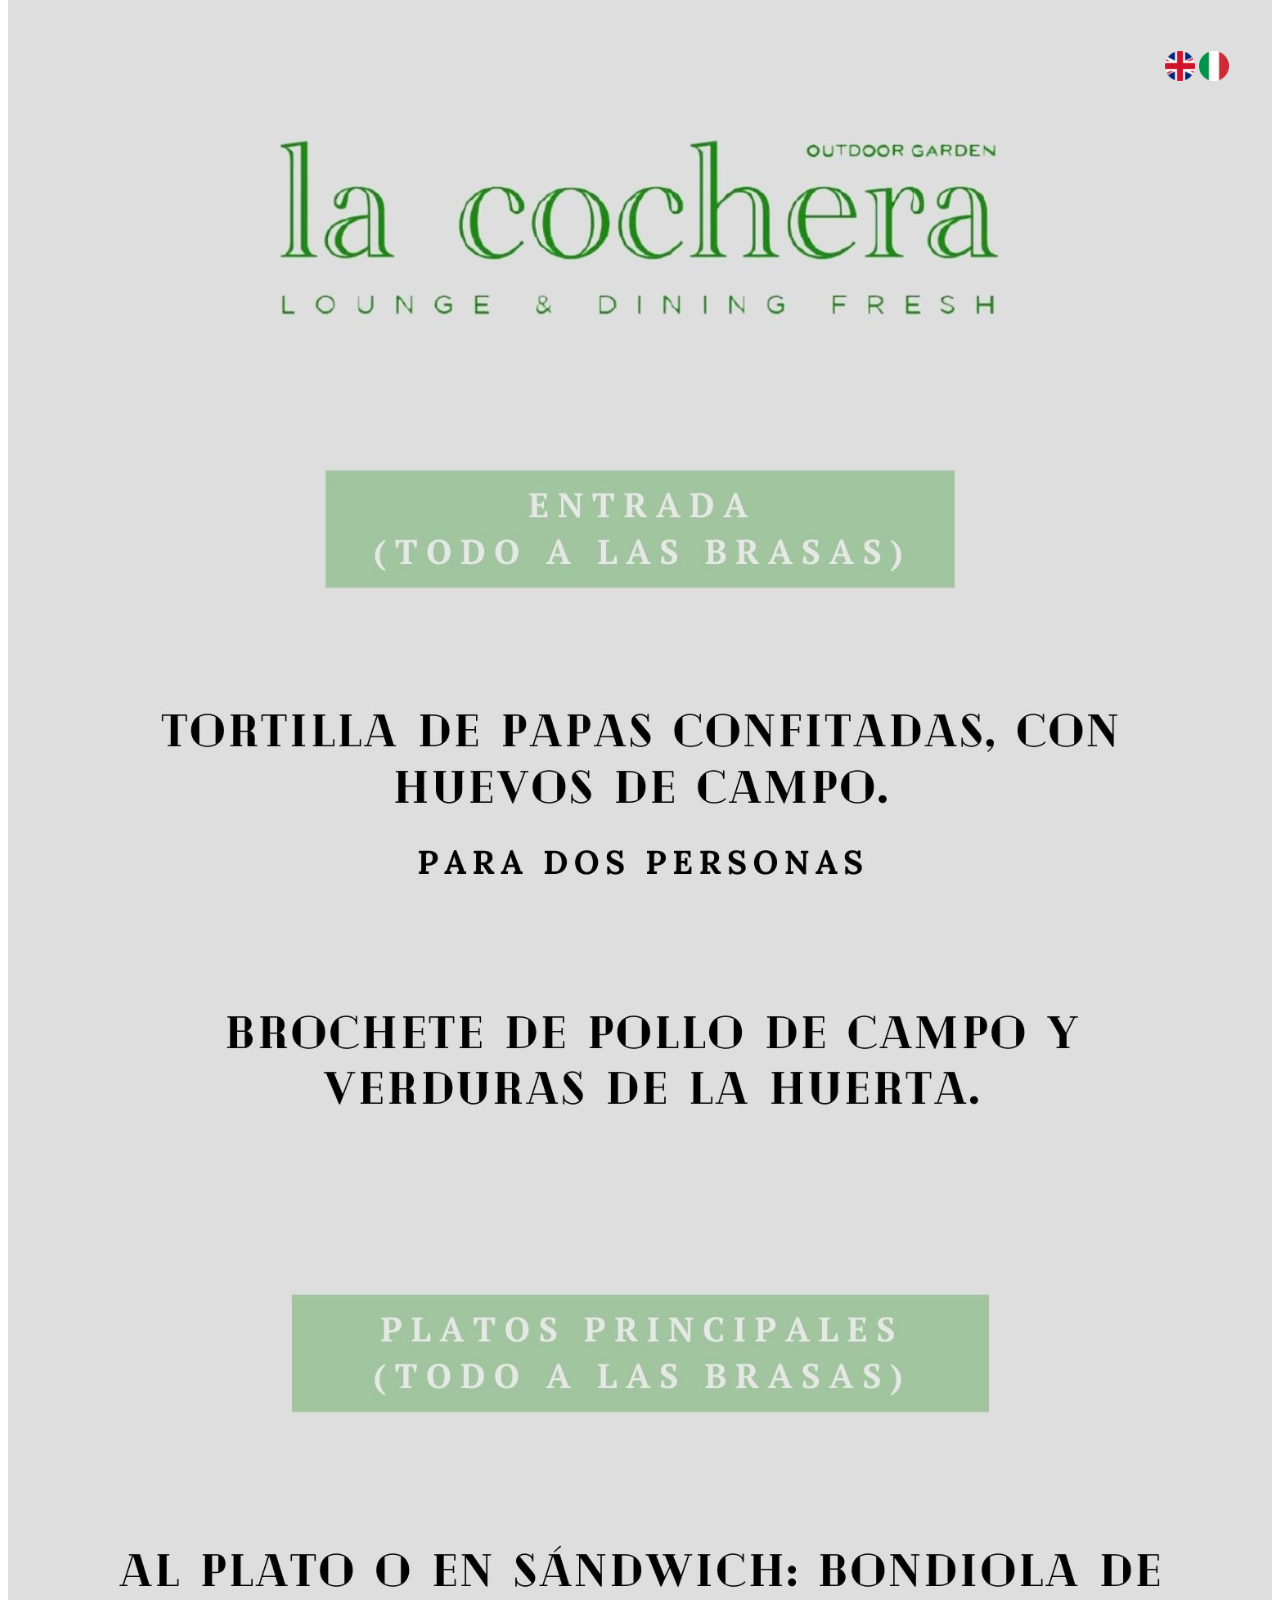
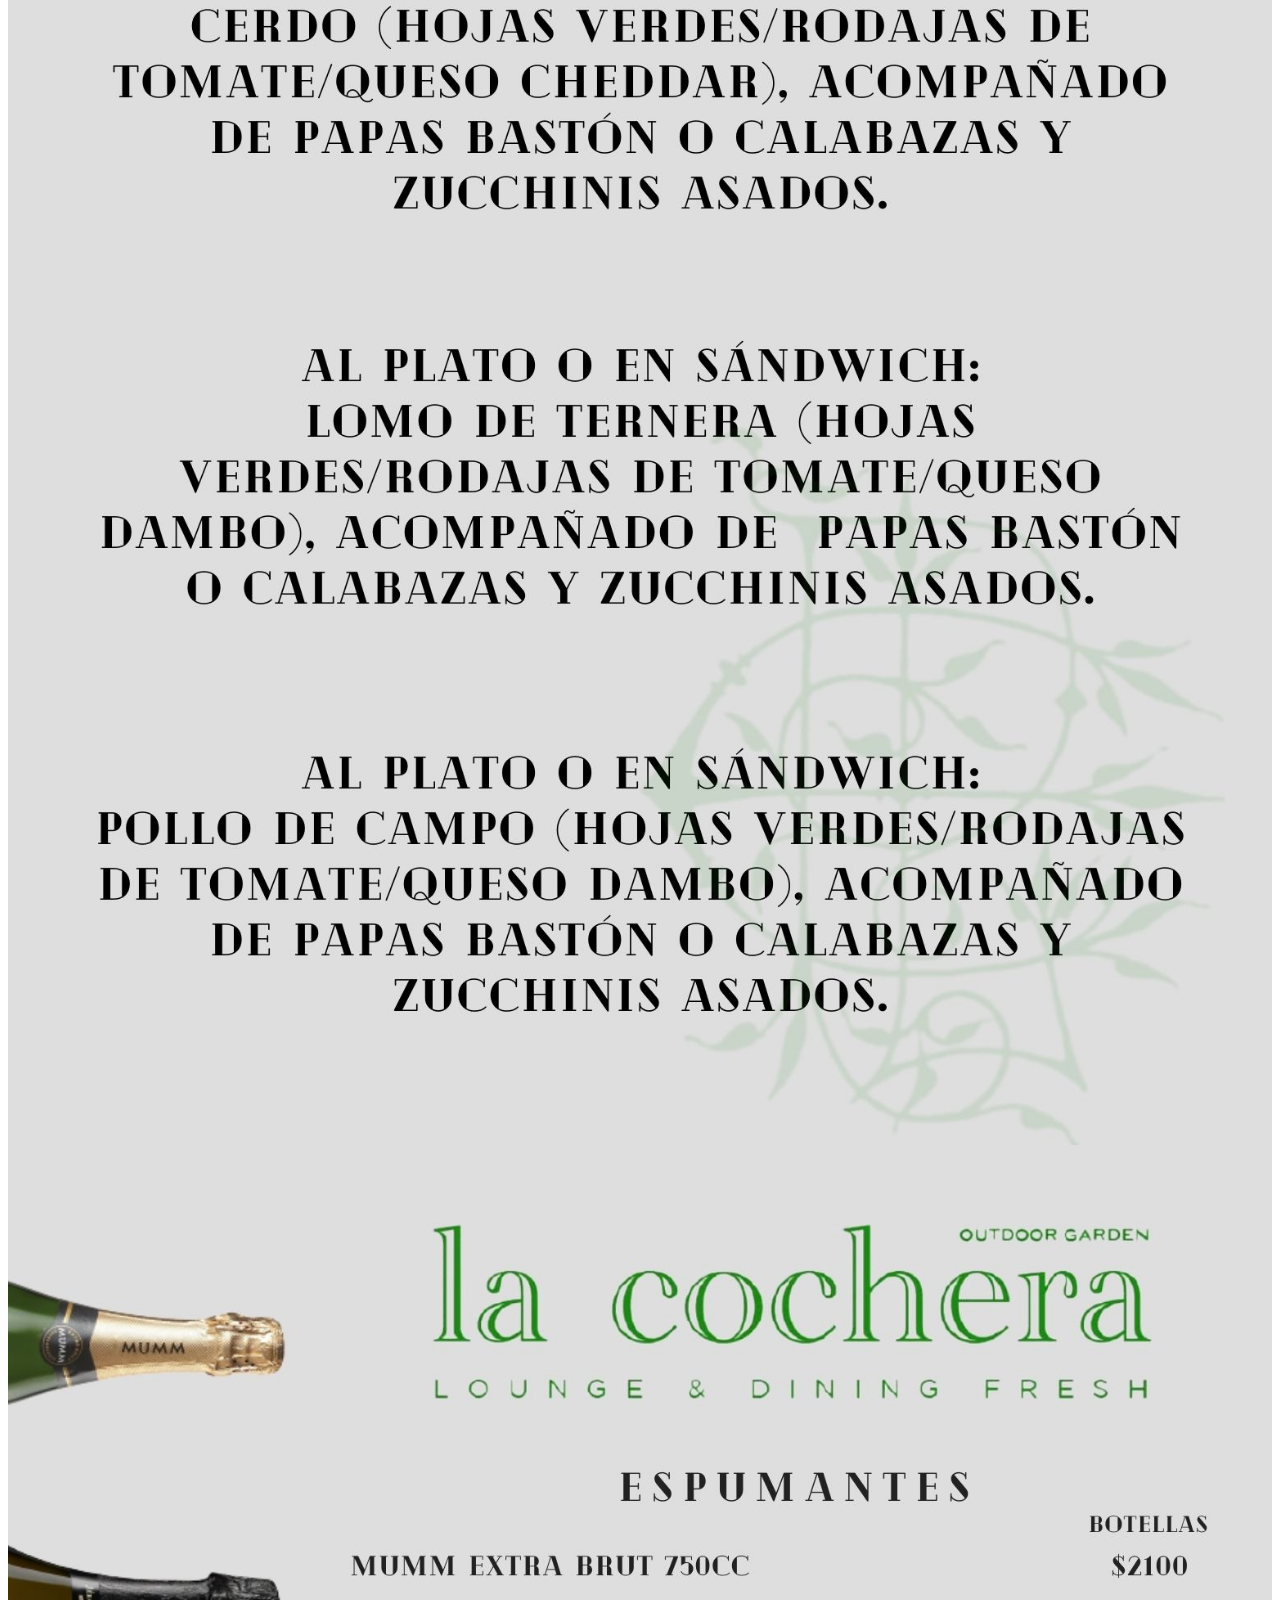
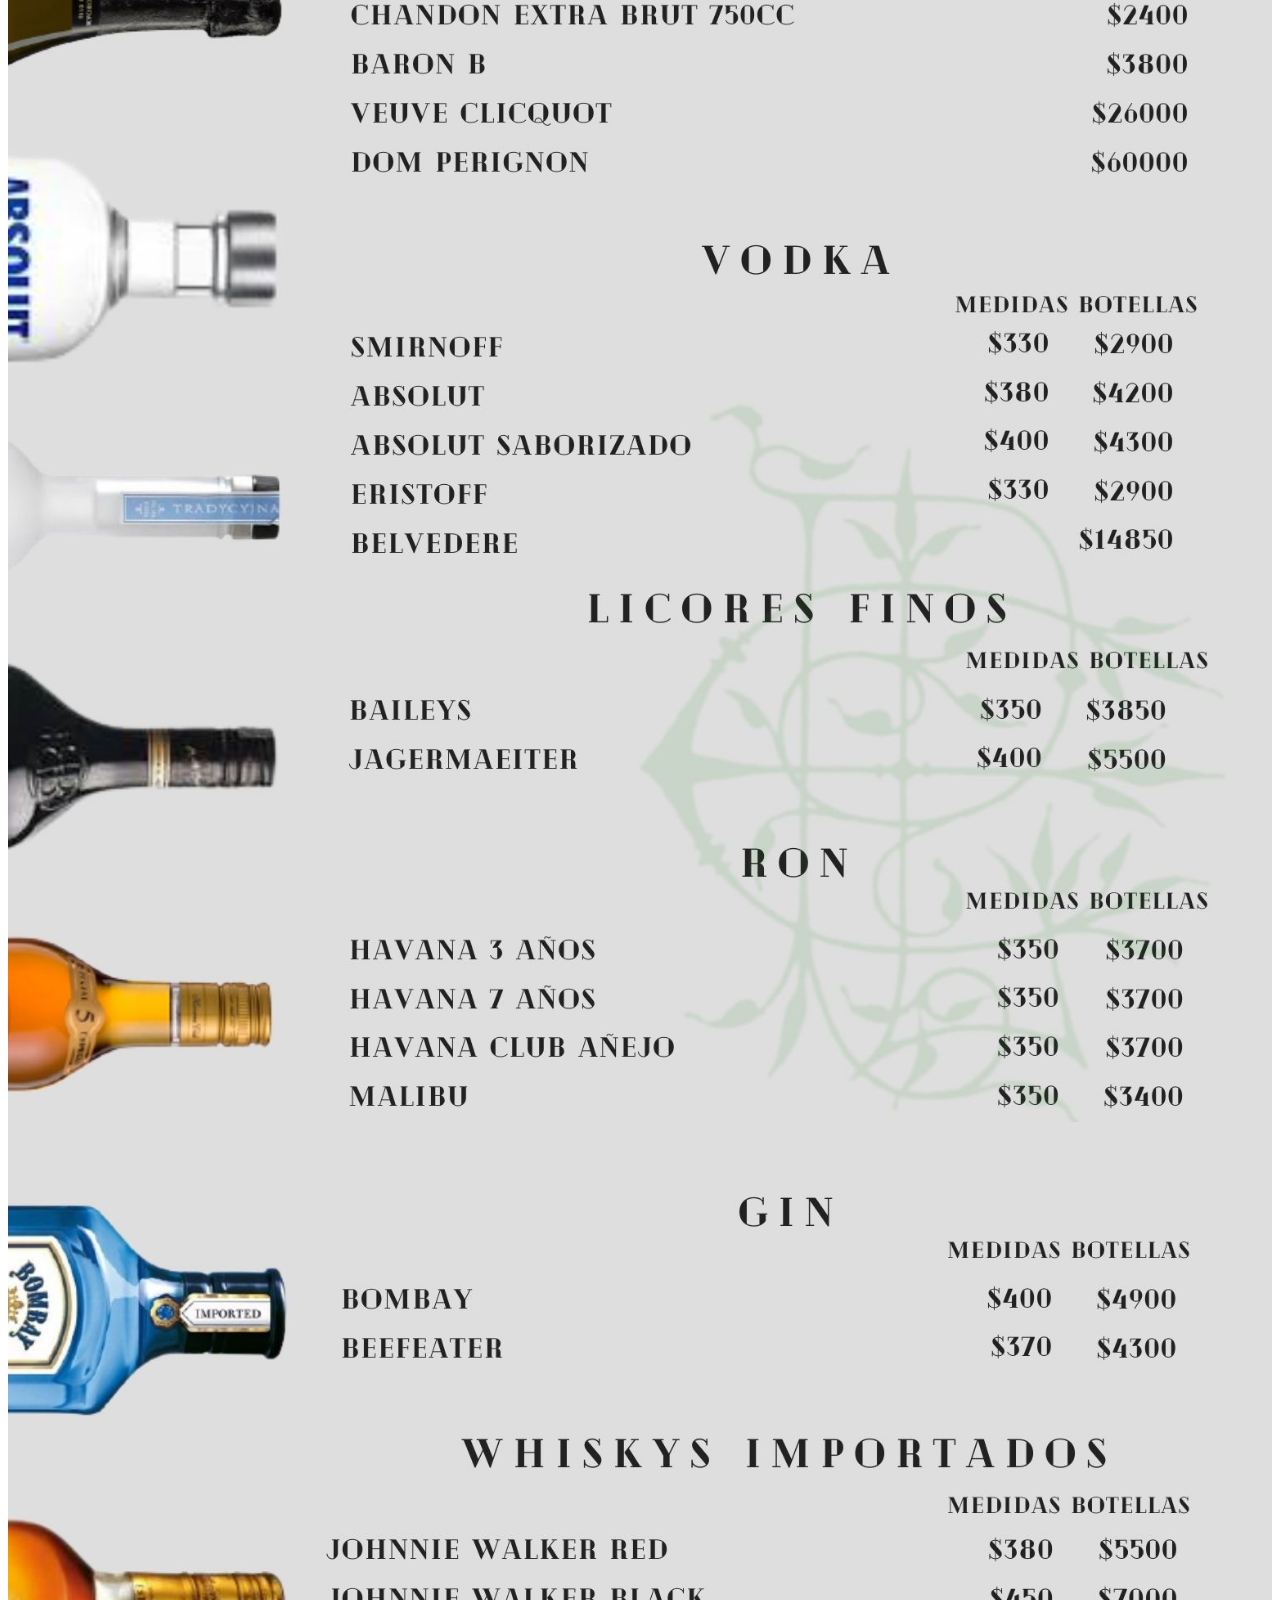
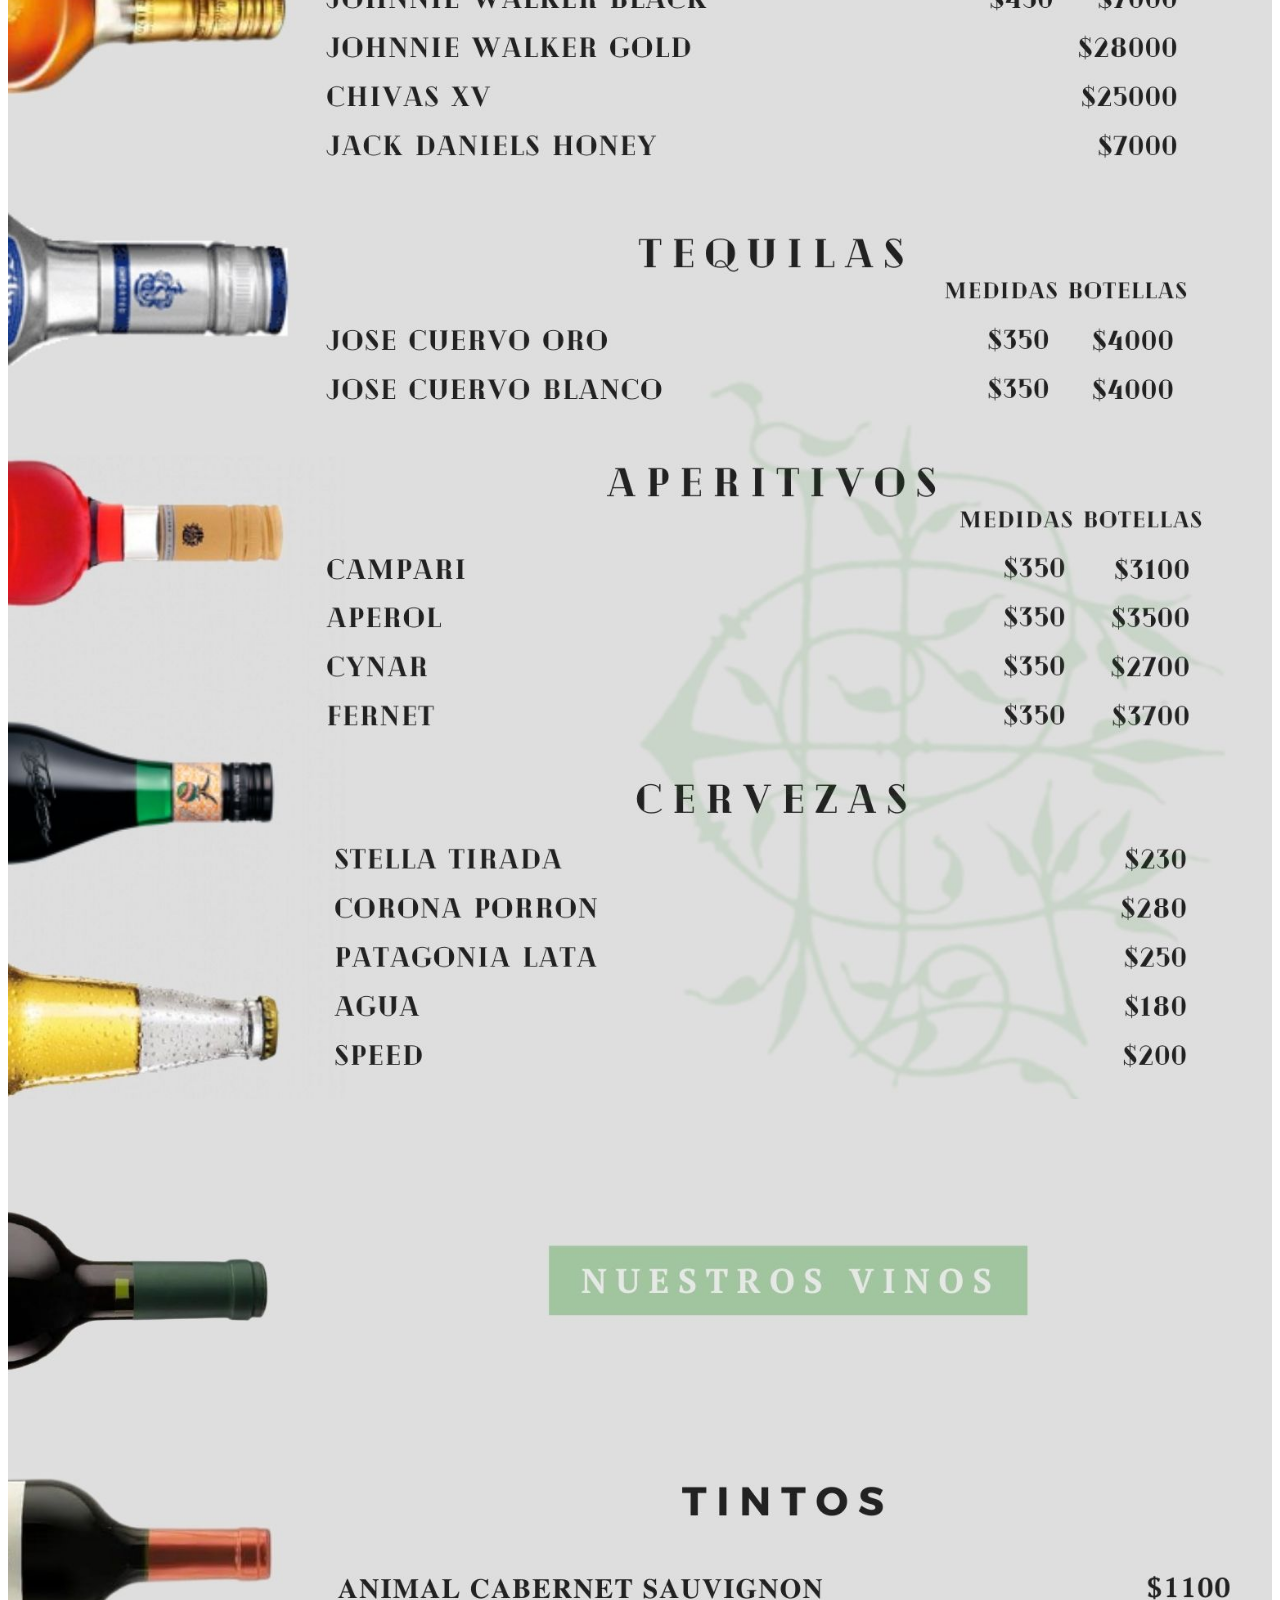
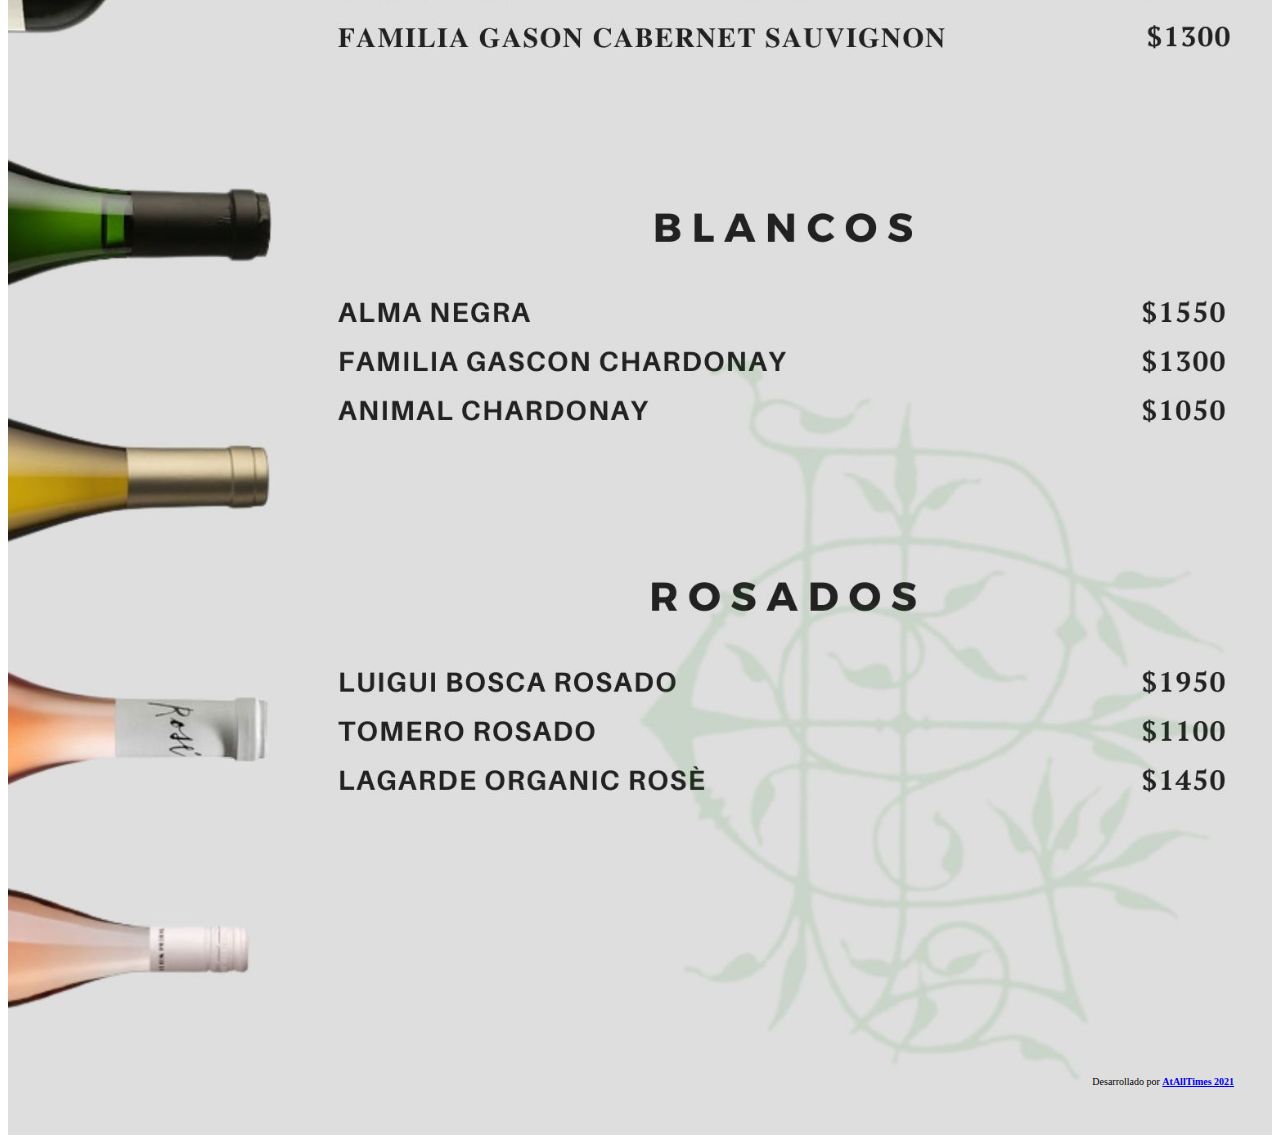
<file: index.html>
<!DOCTYPE html>
<html lang="en">
    <head>
        <script type="text/javascript">
            var host = "lacocheralounge.com.ar";
            if((host == window.location.host) && (window.location.protocol != "https:"))
                window.location.protocol = "https"
        </script>
        <meta charset="utf-8" />
        <link rel="canonical" href="https://lacocheralounge.com.ar" />
        <meta name="viewport" content="width=device-width, initial-scale=1, shrink-to-fit=no" />
        <meta name="description" content="" />
        <meta name="author" content="" />
        <title>Tu Cochera Lounge</title>
        <link href="css/styles.css" rel="stylesheet" />
    </head>
    <body>  
        <nav class="fixed-top" id="mainNav">
            <div class="container">
                <input onclick="location.href = 'en.html';" type="image" class="flag" src="assets/flags/united-kingdom-flag-round-icon-128.png" />
                <input onclick="location.href = 'it.html';" type="image" class="flag" src="assets/flags/italy-flag-round-icon-128.png" />
            </div>
        </nav>

        <img class="image-11" src="assets/es/RESTO-1.jpg" alt="carta La Cochera Lounge"> 
        <img class="image-31" src="assets/es/RESTO-2.jpg" alt="carta La Cochera Lounge"> 
        <img class="image-5" src="assets/es/RESTO-3.jpg" alt="carta La Cochera Lounge"> 
        <img class="image-5" src="assets/es/RESTO-4.jpg" alt="carta La Cochera Lounge"> 
        <img class="image-5" src="assets/es/RESTO-5.jpg" alt="carta La Cochera Lounge"> 

      <!--  <img style="width: 100%; height: auto; margin-top: -5%;" src="CARTA-COCHERA-6.jpg" alt="carta la cochera"> 
      -->
        <footer class="powerby" >Desarrollado por <a href="https://atalltimes.com.ar" target="_blank"><b>AtAllTimes 2021</b></a></footer>
    </body>
</html>
</file>
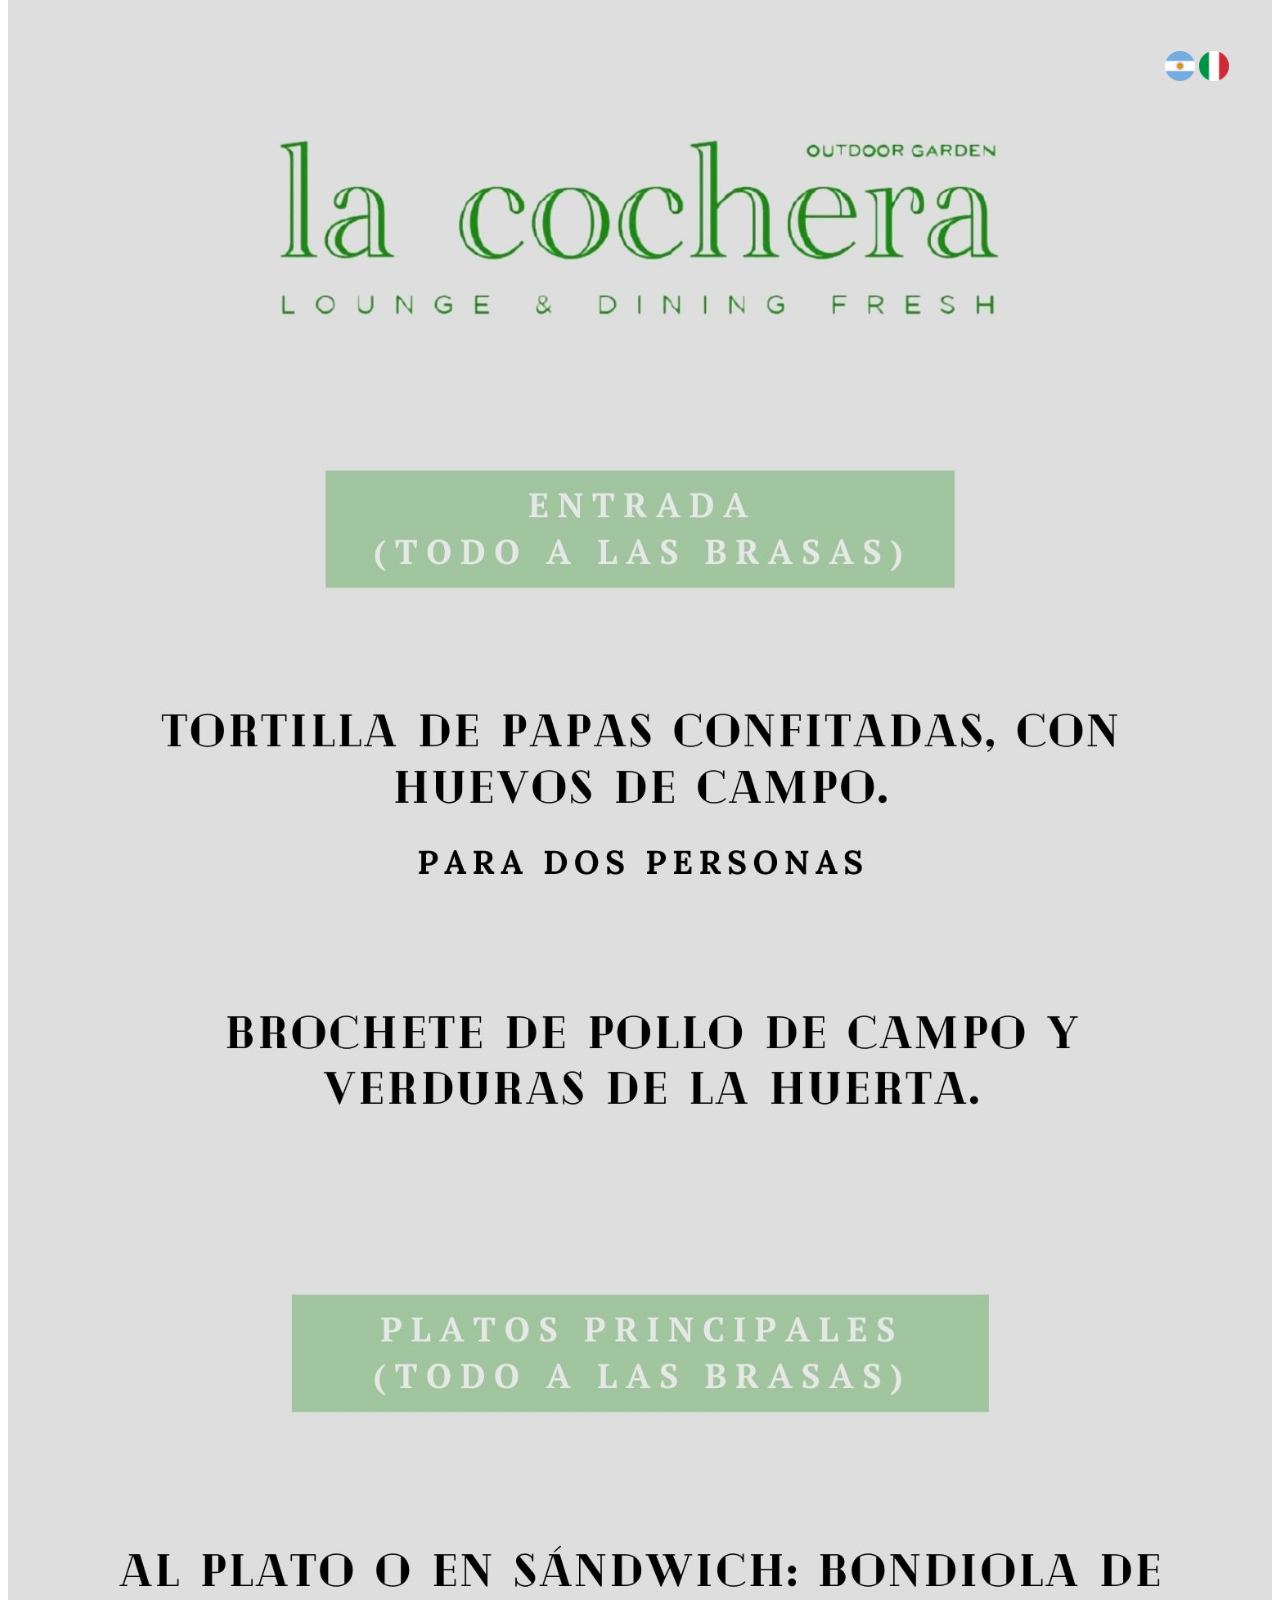
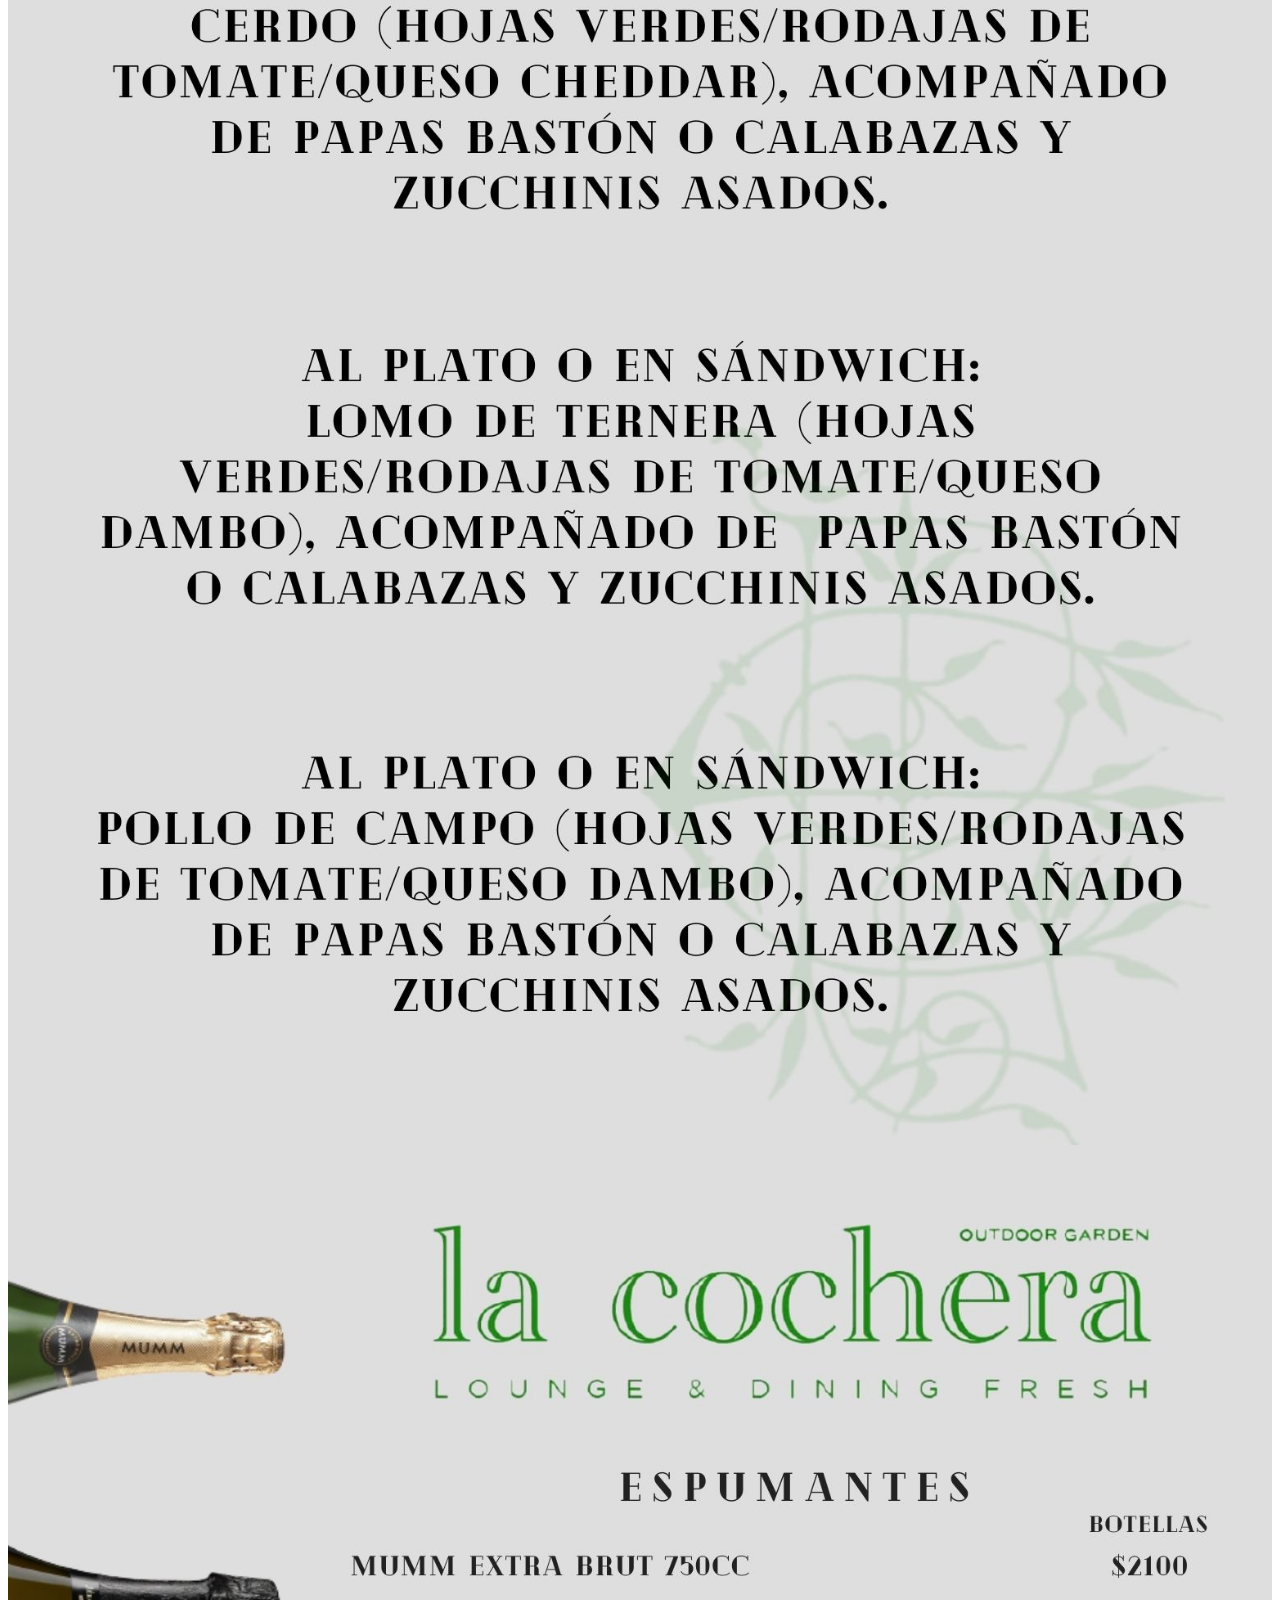
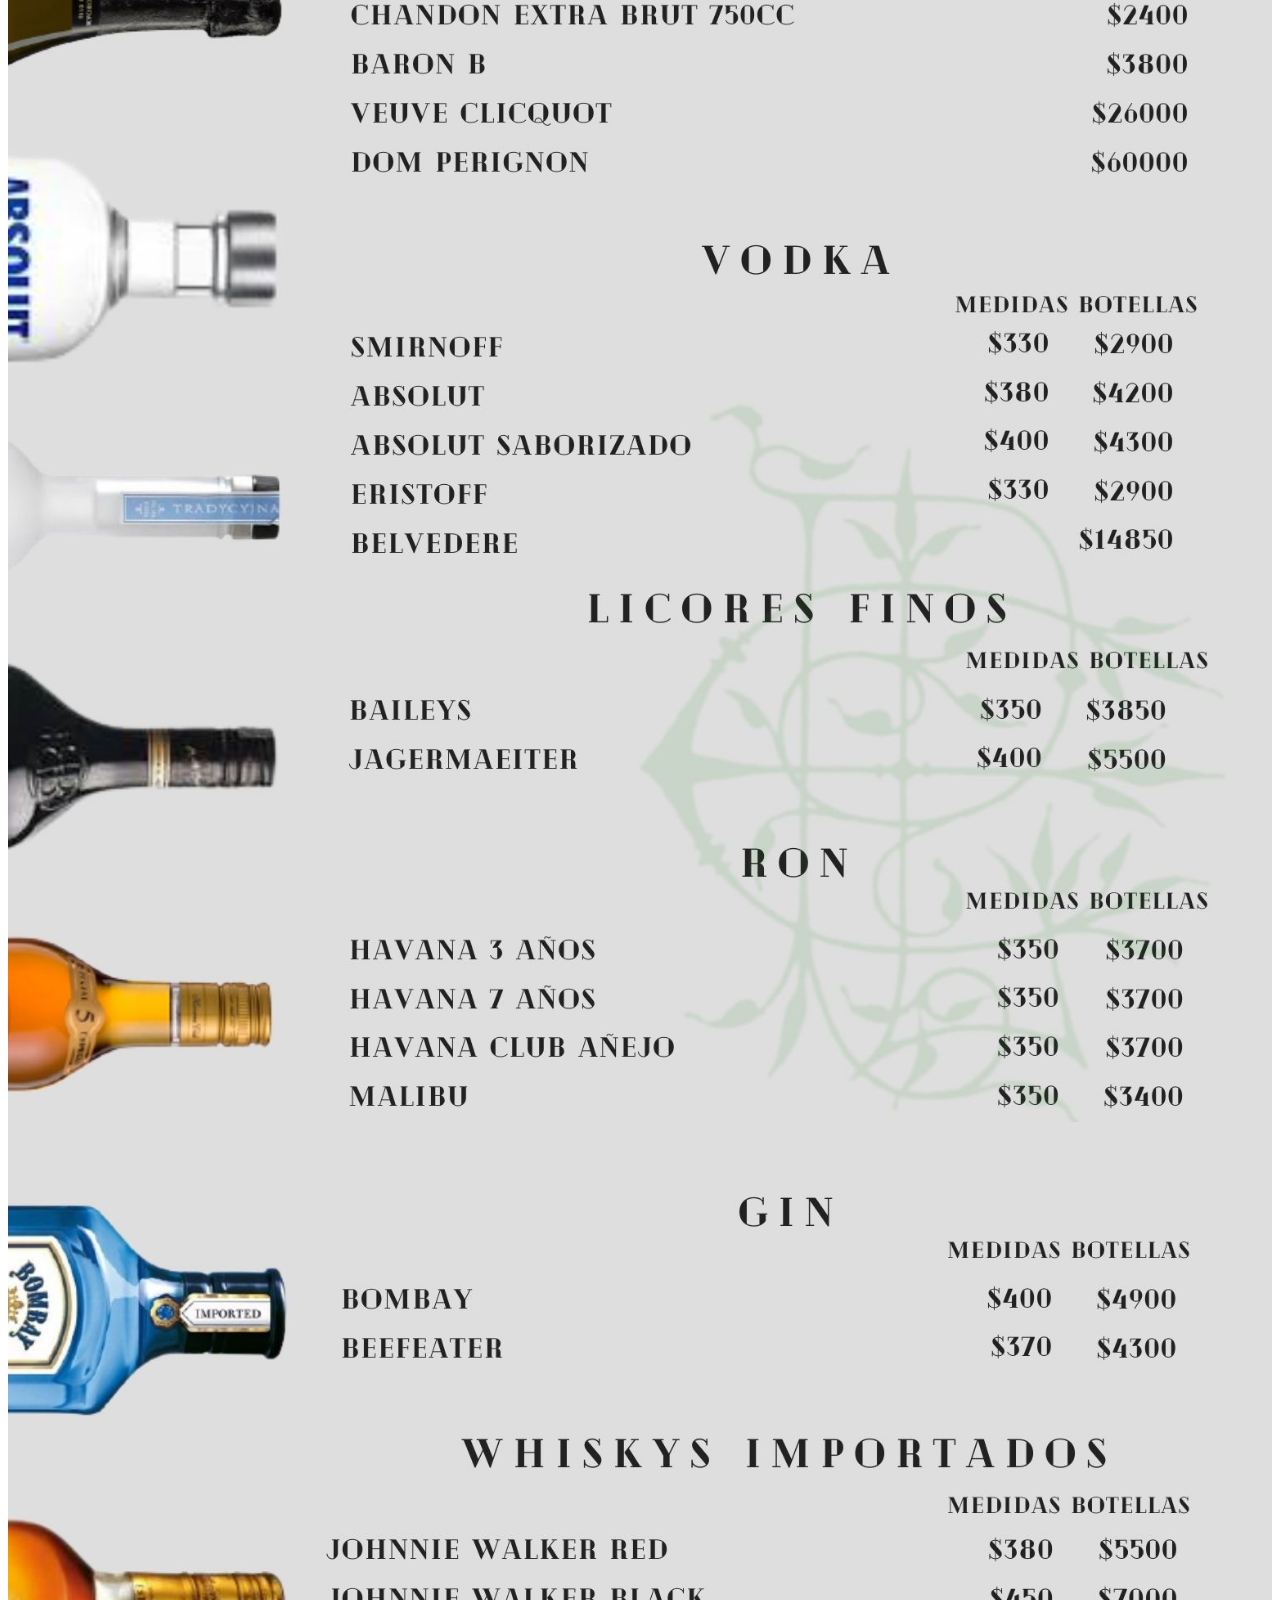
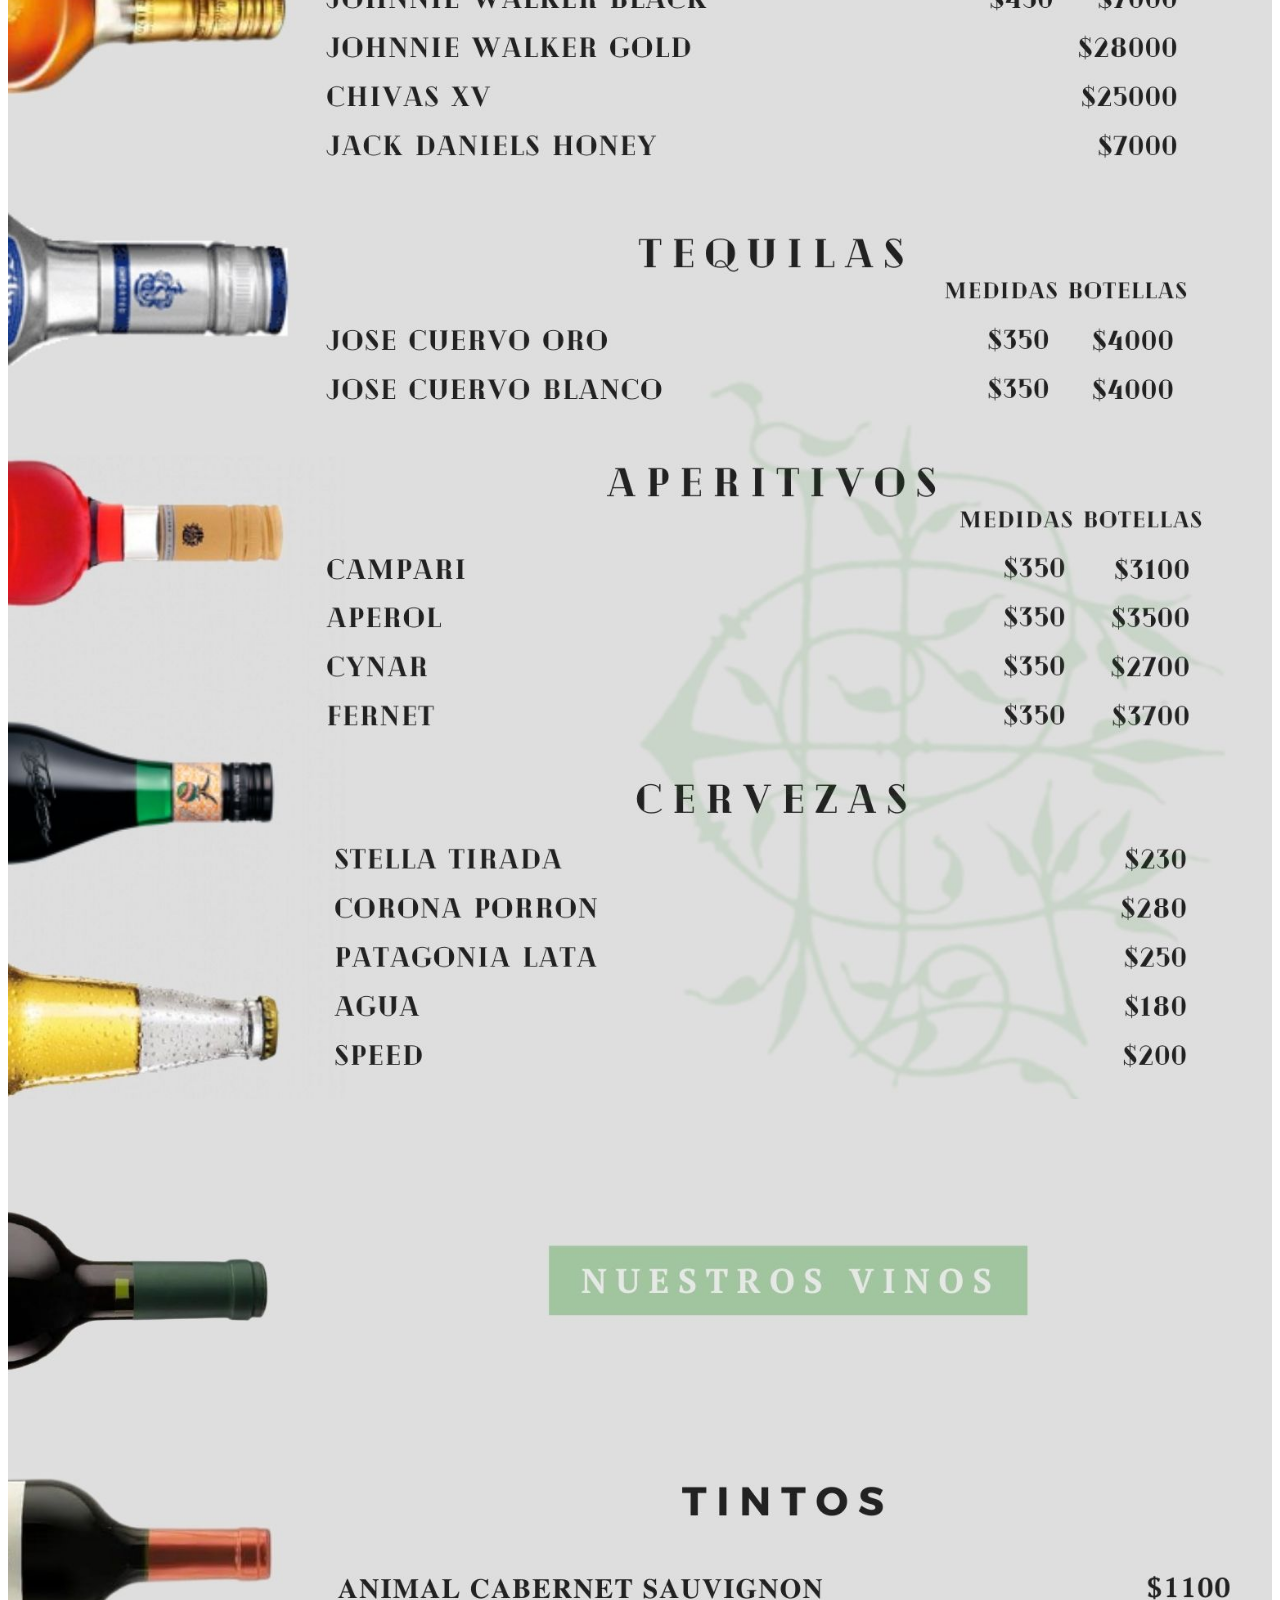
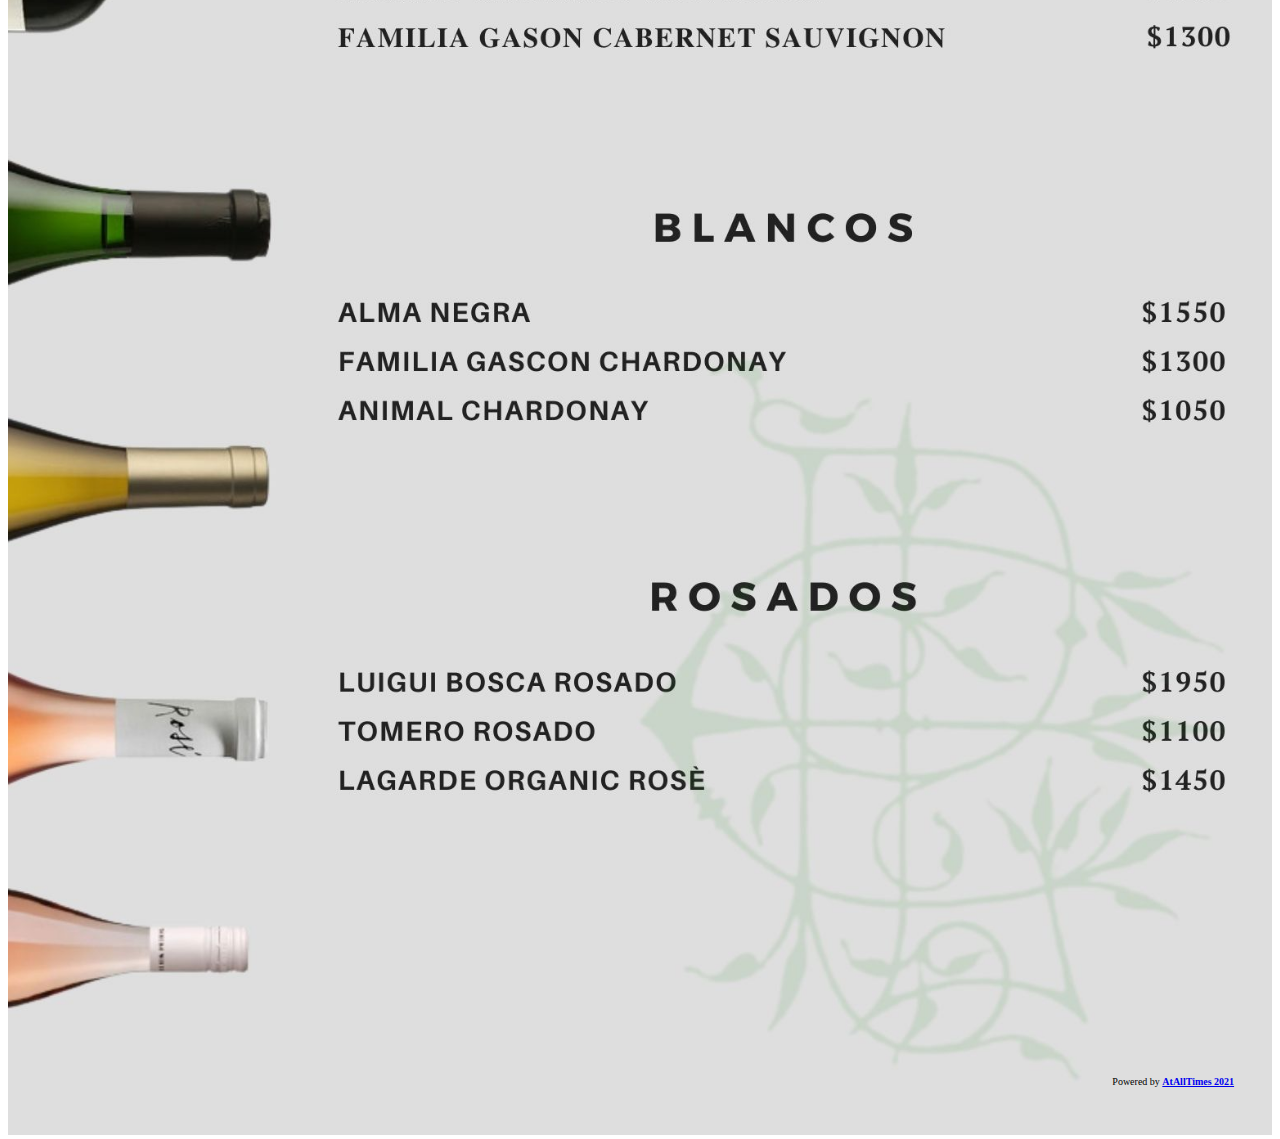
<file: en.html>
<!DOCTYPE html>
<html lang="en">
    <head>
        <script type="text/javascript">
            var host = "lacocheralounge.com.ar";
            if((host == window.location.host) && (window.location.protocol != "https:"))
                window.location.protocol = "https"
        </script>
        <meta charset="utf-8" />
        <link rel="canonical" href="https://lacocheralounge.com.ar" />
        <meta name="viewport" content="width=device-width, initial-scale=1, shrink-to-fit=no" />
        <meta name="description" content="" />
        <meta name="author" content="" />
        <title>Tu Cochera Lounge</title>
        <link href="css/styles.css" rel="stylesheet" />
    </head>
    <body>    
        <nav class="fixed-top" id="mainNav">
            <div class="container">
                <input onclick="location.href = 'index.html';" type="image" class="flag" src="assets/flags/argentina-flag-round-icon-128.png" />
                <input onclick="location.href = 'it.html';" type="image" class="flag" src="assets/flags/italy-flag-round-icon-128.png" />
            </div>
        </nav>    
        <img class="image-11" src="assets/en/RESTO-1.jpg" alt="carta La Cochera Lounge"> 
        <img class="image-31" src="assets/en/RESTO-2.jpg" alt="carta La Cochera Lounge"> 
        <img class="image-5" src="assets/en/RESTO-3.jpg" alt="carta La Cochera Lounge"> 
        <img class="image-5" src="assets/en/RESTO-4.jpg" alt="carta La Cochera Lounge"> 
        <img class="image-5" src="assets/en/RESTO-5.jpg" alt="carta La Cochera Lounge"> 
      <!--  <img style="width: 100%; height: auto; margin-top: -5%;" src="CARTA-COCHERA-6.jpg" alt="carta la cochera"> 
      -->
        <footer class="powerby" >Powered by <a href="https://atalltimes.com.ar" target="_blank"><b>AtAllTimes 2021</b></a></footer>
    </body>
</html>
</file>
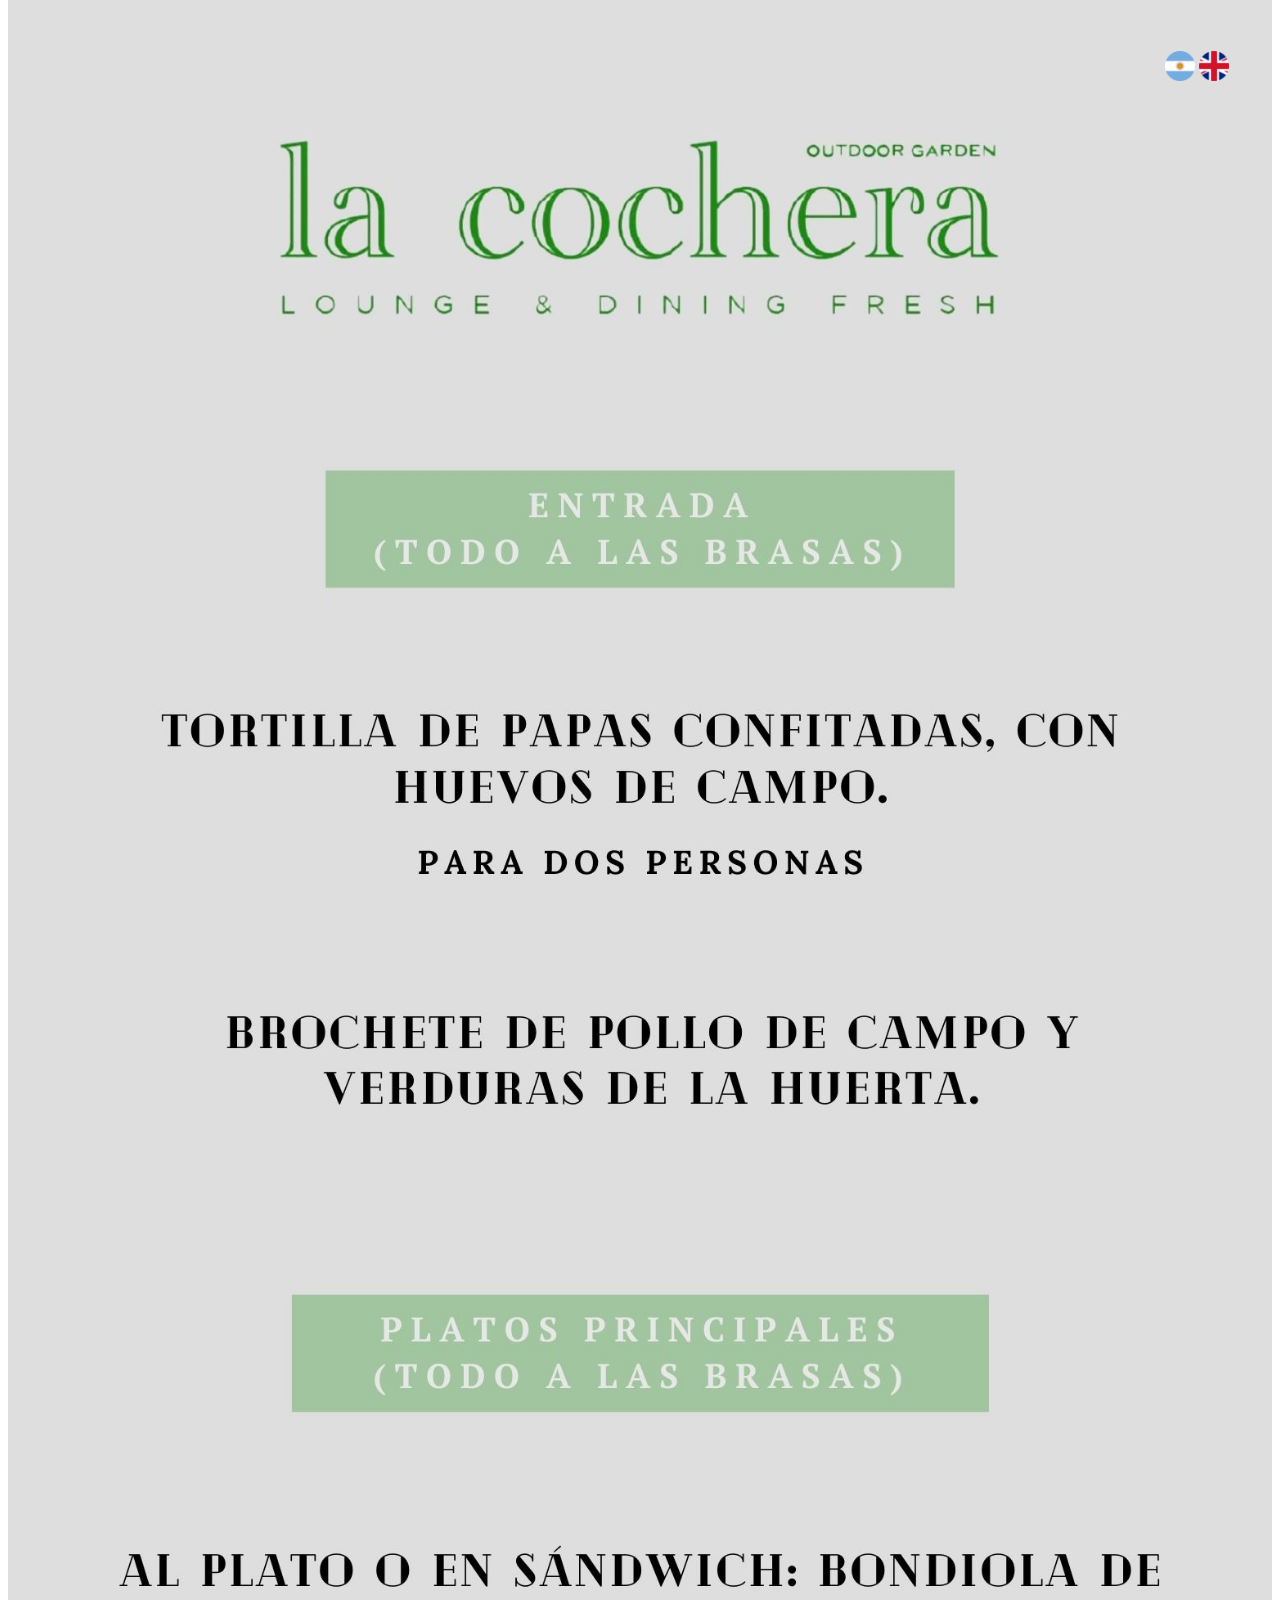
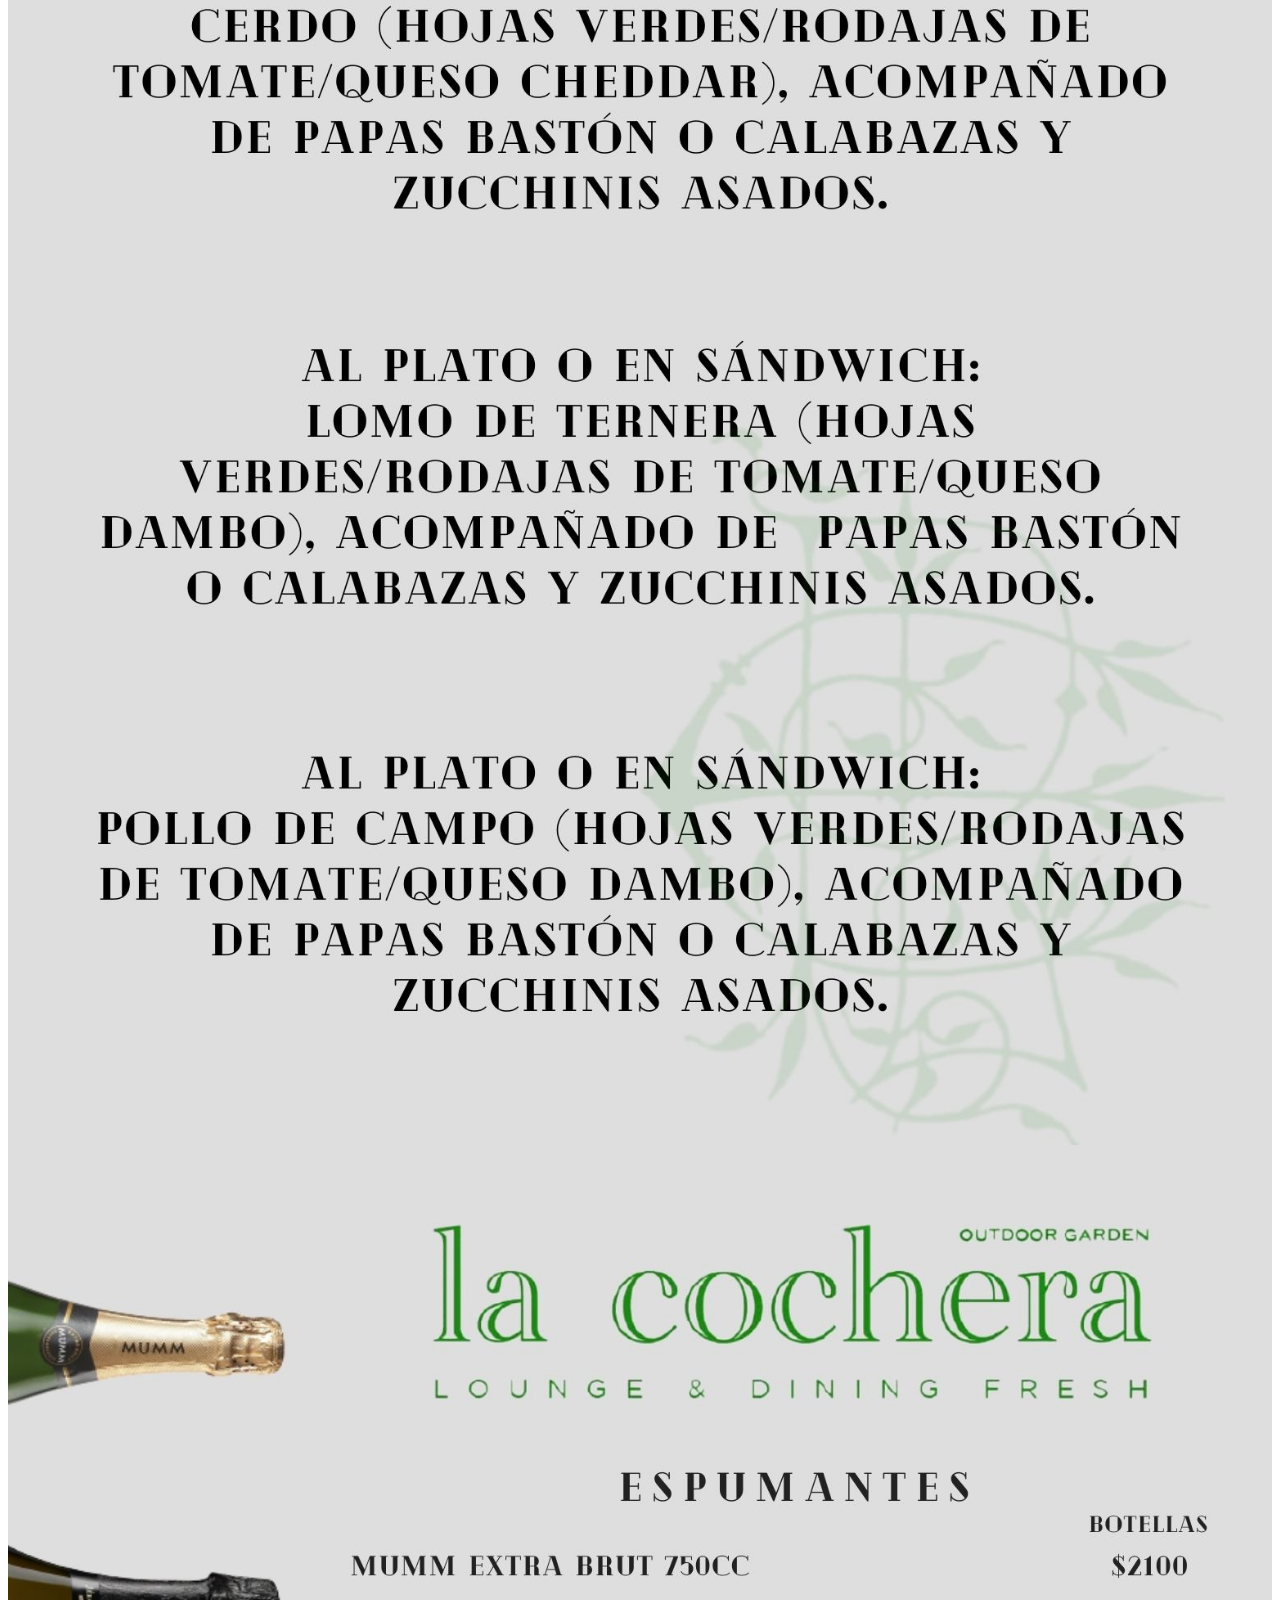
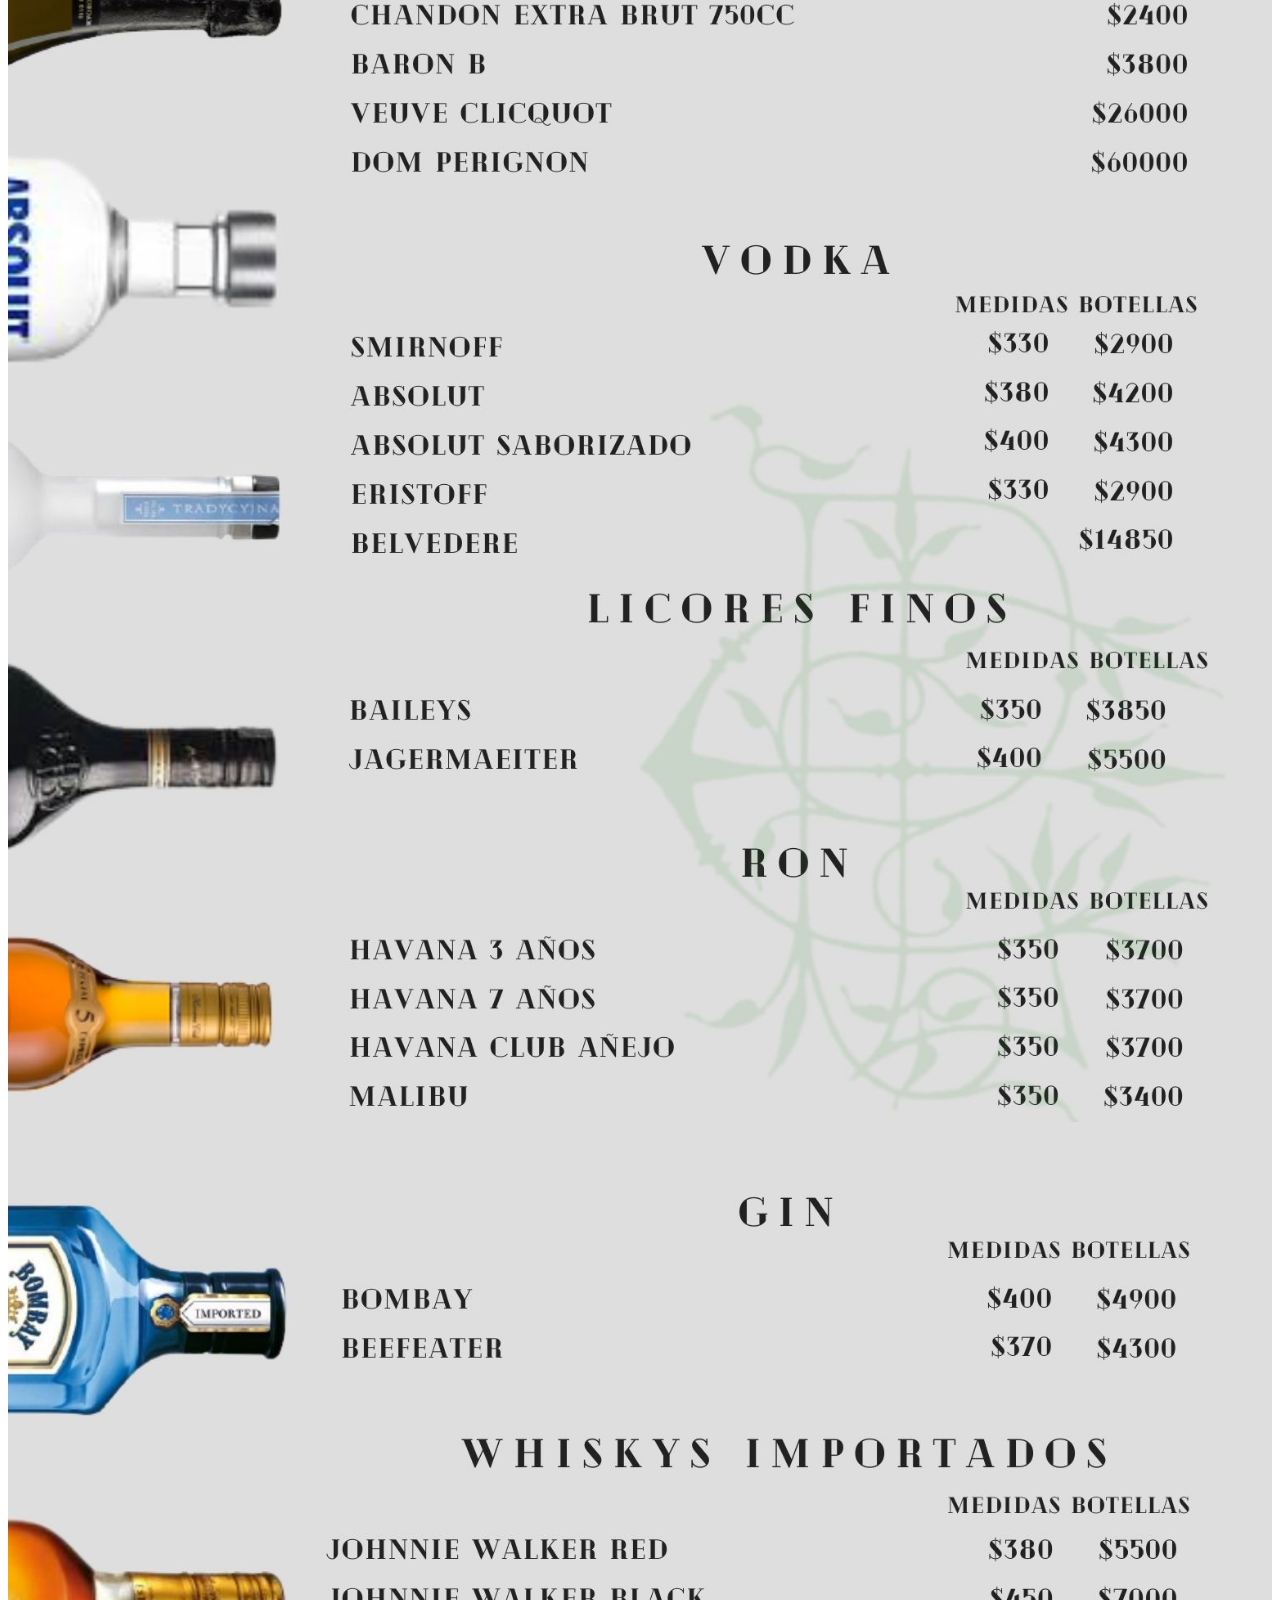
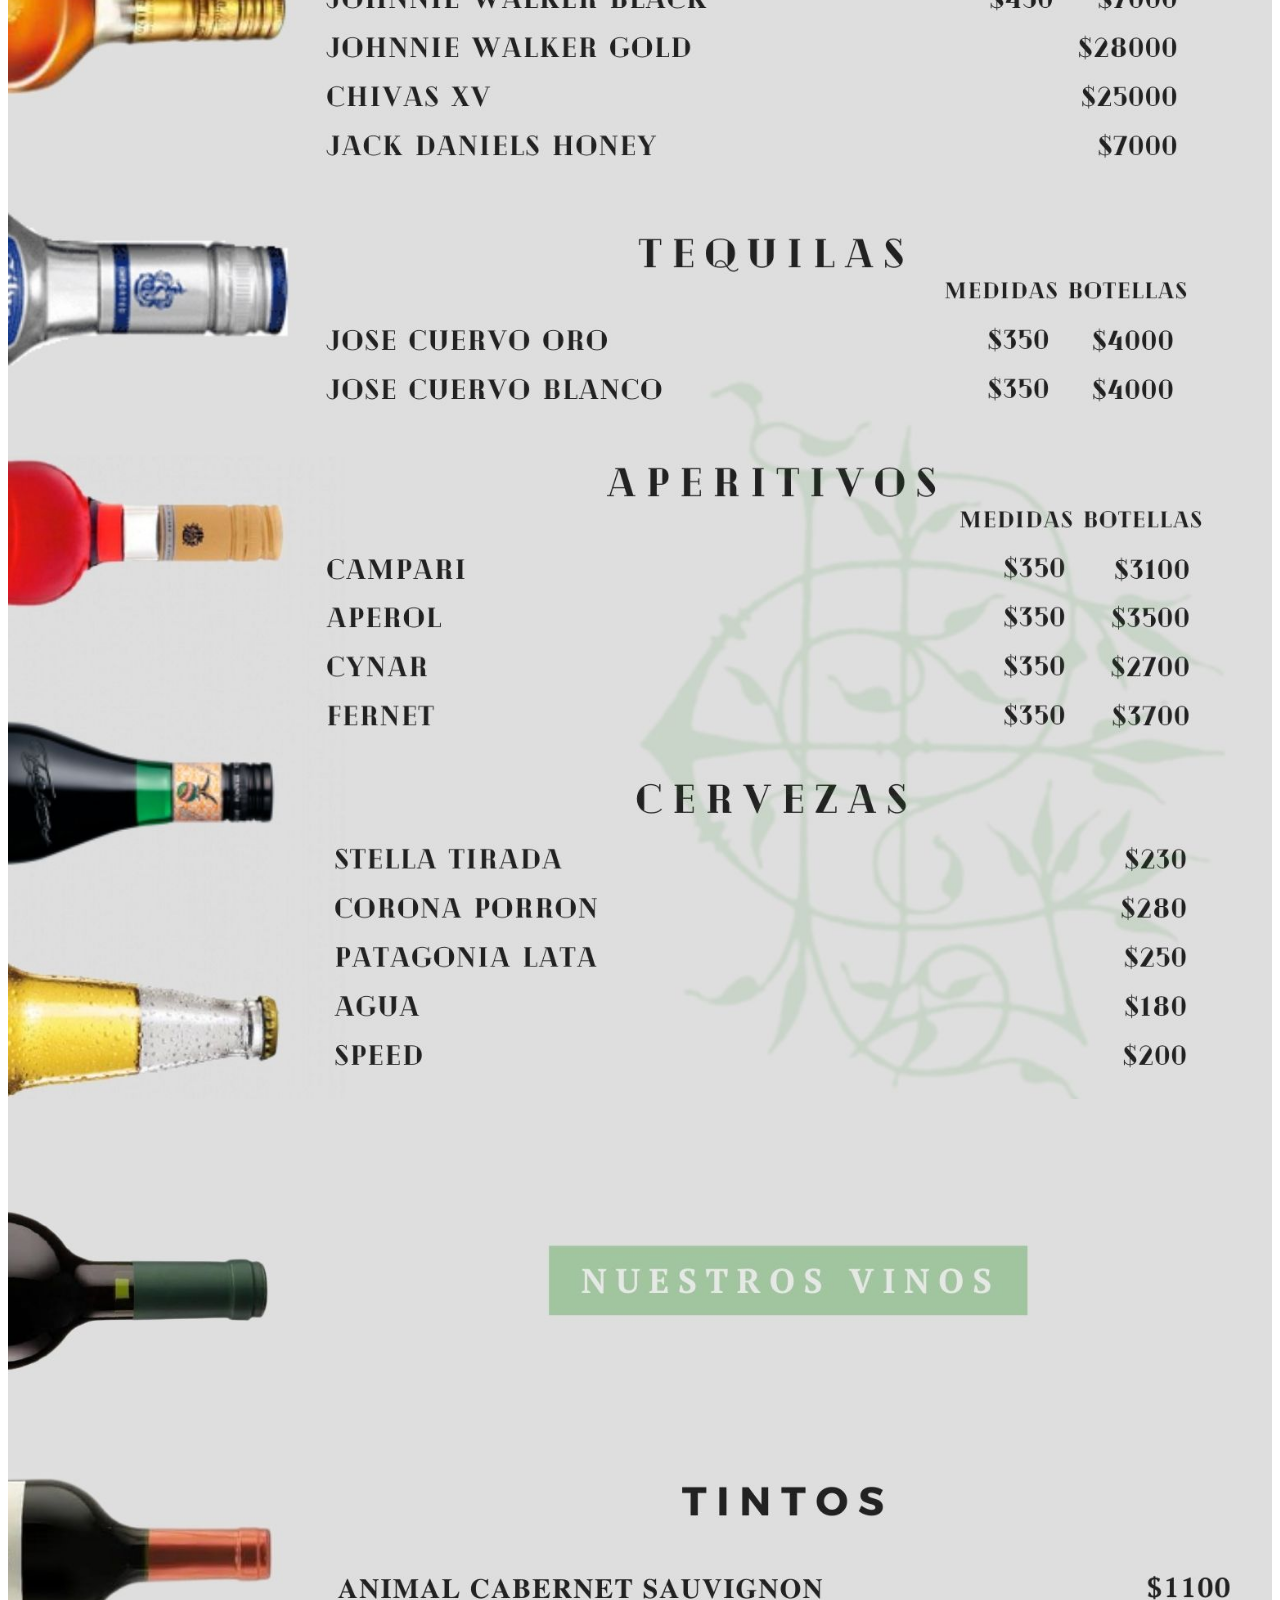
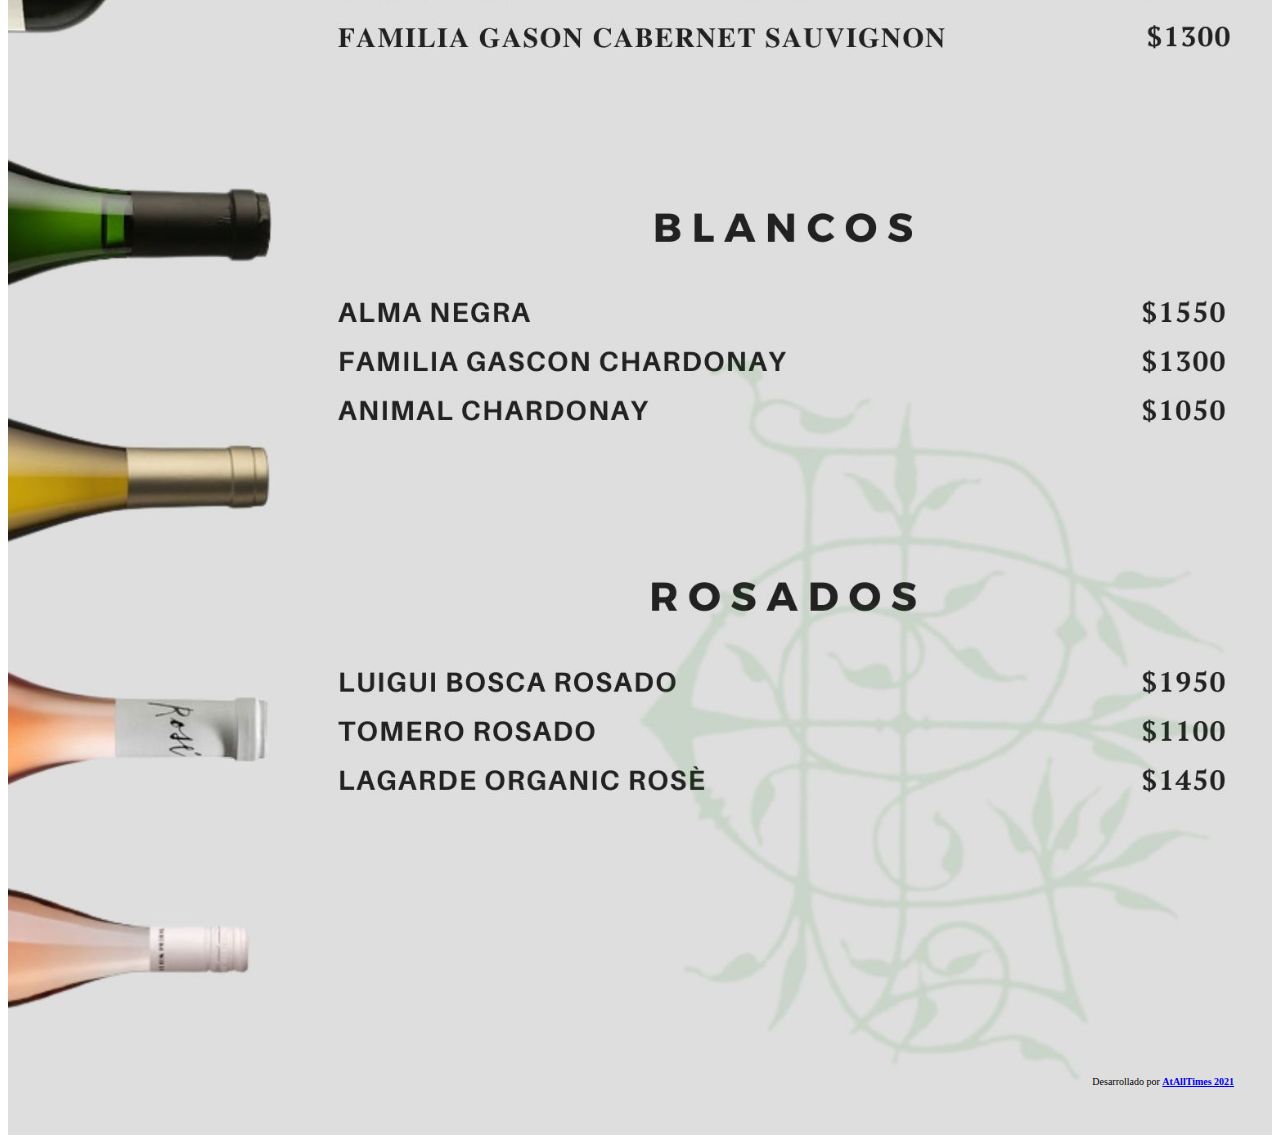
<file: it.html>
<!DOCTYPE html>
<html lang="en">
    <head>
        <script type="text/javascript">
            var host = "lacocheralounge.com.ar";
            if((host == window.location.host) && (window.location.protocol != "https:"))
                window.location.protocol = "https"
        </script>
        <meta charset="utf-8" />
        <link rel="canonical" href="https://lacocheralounge.com.ar" />
        <meta name="viewport" content="width=device-width, initial-scale=1, shrink-to-fit=no" />
        <meta name="description" content="" />
        <meta name="author" content="" />
        <title>Tu Cochera Lounge</title>
        <link href="css/styles.css" rel="stylesheet" />
    </head>
    <body>    
        <nav class="fixed-top" id="mainNav">
            <div class="container">
                <input onclick="location.href = 'index.html';" type="image" class="flag" src="assets/flags/argentina-flag-round-icon-128.png" />
                <input onclick="location.href = 'en.html';" type="image" class="flag" src="assets/flags/united-kingdom-flag-round-icon-128.png" />
            </div>
        </nav>
        
        <img class="image-11" src="assets/it/RESTO-1.jpg" alt="carta La Cochera Lounge"> 
        <img class="image-31" src="assets/it/RESTO-2.jpg" alt="carta La Cochera Lounge"> 
        <img class="image-5" src="assets/it/RESTO-3.jpg" alt="carta La Cochera Lounge"> 
        <img class="image-5" src="assets/it/RESTO-4.jpg" alt="carta La Cochera Lounge"> 
        <img class="image-5" src="assets/it/RESTO-5.jpg" alt="carta La Cochera Lounge"> 

        <footer class="powerby">Desarrollado por <a href="https://atalltimes.com.ar" target="_blank"><b>AtAllTimes 2021</b></a></footer>
    </body>
</html>
</file>
<file: css/styles.css>
.flag{
    height: 30px;
    z-index: 2;

    position: relative;
}

.container{
    text-align: right;
    margin-top: 4%;
    margin-right: 4%;
}

.image-5{
    width: 100%; 
    height: auto; 
    margin-top: -5%;
}

.image-11{
    width: 100%; 
    height: auto; 
    margin-top: -3%; 
}

.image-31{
    width: 100%; 
    height: auto; 
    margin-top: -35%;
}

.powerby{
    text-align: right; 
    font-size: x-small; 
    margin-top: -5%; 
    margin-right: 3%;
}


.fixed-top {
    position: fixed;
    top: 0;
    right: 0;
    left: 0;
    z-index: 1030;
  }
</file>
